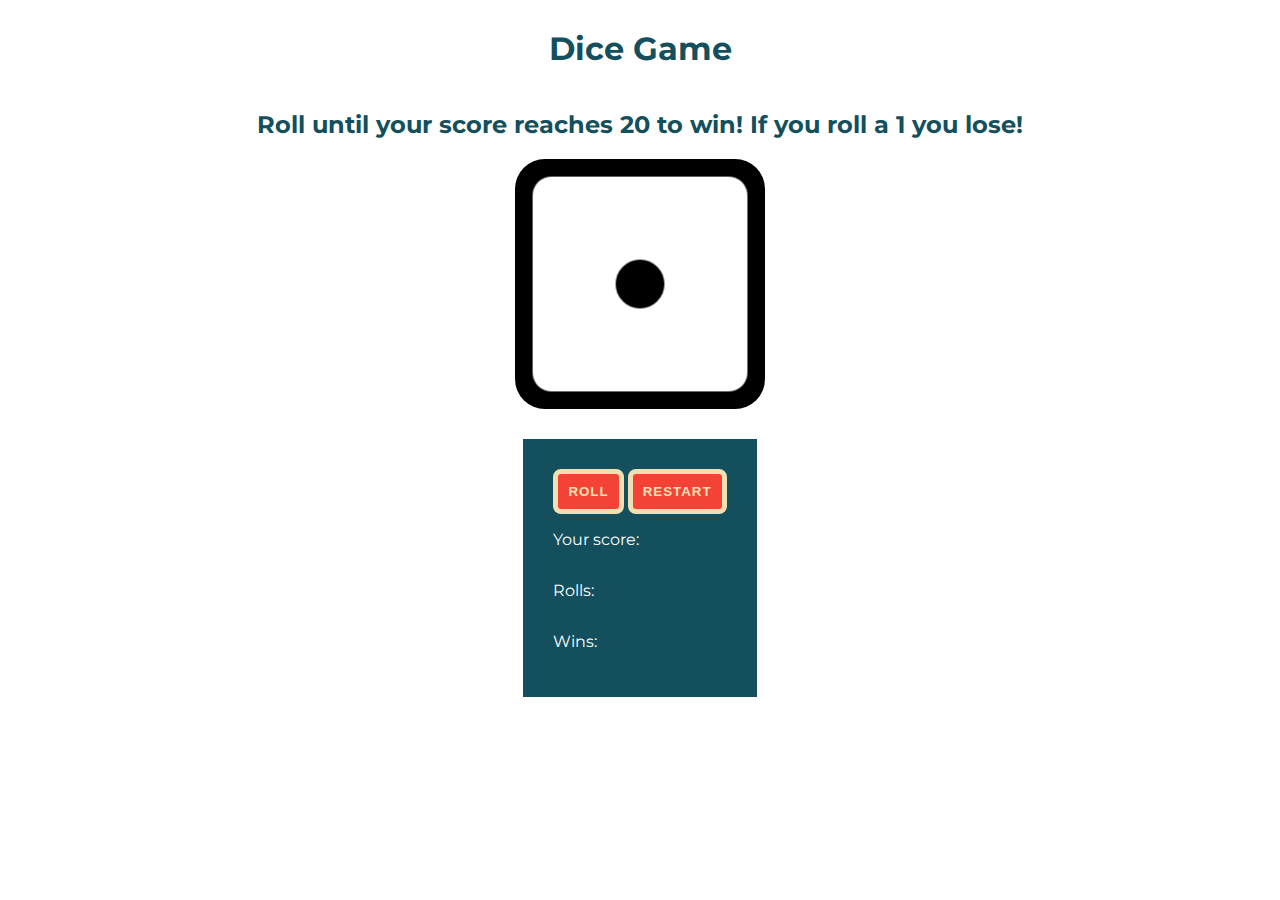
<file: diceGameChallenge/index.html>
<!DOCTYPE html>
<html lang="en">
  <head>
    <meta charset="UTF-8" />
    <meta name="viewport" content="width=device-width, initial-scale=1.0" />
    <title>Dice Game</title>
    <link rel="stylesheet" href="./style.css" />
    <link rel="preconnect" href="https://fonts.googleapis.com" />
    <link rel="preconnect" href="https://fonts.gstatic.com" crossorigin />
    <link
      href="https://fonts.googleapis.com/css2?family=Montserrat:ital,wght@0,100;0,200;0,300;0,400;0,500;0,600;0,700;0,800;0,900;1,100;1,200;1,300;1,400;1,500;1,600;1,700;1,800;1,900&family=Roboto+Slab:wght@100;200;300;400;500;700;800;900&display=swap"
      rel="stylesheet"
    />
  </head>
  <body>
    <h1>Dice Game</h1>
    <h2>Roll until your score reaches 20 to win! If you roll a 1 you lose!</h2>

    <img id="diceNumber" src="./assets/dice1.png" alt="Dice face image" />

    <main id="scoreCard">
      <div id="buttons">
        <button id="roll">ROLL</button>
        <button id="restart">RESTART</button>
      </div>
      <p>Your score: <span id="score"></span></p>
      <p>Rolls: <span id="countingRolls"></span></p>
      <p>Wins: <span id="win"></span></p>
    </main>

    <script src="./script.js"></script>
  </body>
</html>
</file>
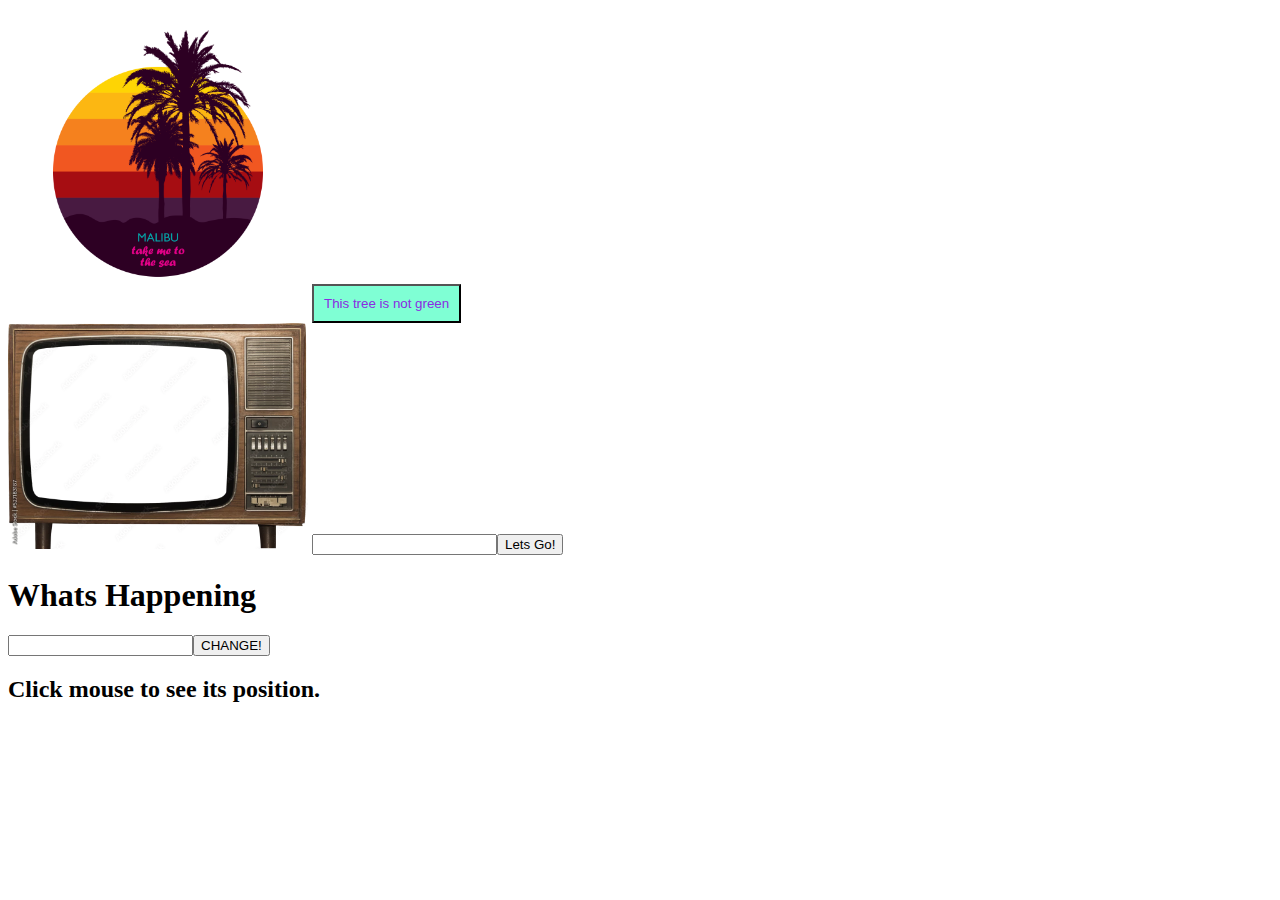
<file: JS-DOM-Intro/index.html>
<!DOCTYPE html>
<html lang="en">
  <head>
    <meta charset="UTF-8" />
    <meta name="viewport" content="width=device-width, initial-scale=1.0" />
    <title>JS DOM Activities</title>
    <link rel="stylesheet" href="./style.css" />
  </head>
  <body>
    <!-- ACTIVITY 1 -->

    <div id="activity1">
      <img
        id="activity1Image"
        src="./assets/malibu-sunset-retro-poster.png"
        alt="palm tree shadow over sunset illustration"
      />
      <button id="activity1Button">This tree is not green</button>
    </div>

    <!-- ACTIVITY 2 -->
    <div id="activity2">
      <img id="imageChange" src="./assets/tv.webp" alt="empty tv image" />

      <input id="inputImageBox" type="url" /><button id="changeImageButton">
        Lets Go!
      </button>
    </div>

    <!-- ACTIVITY 3 -->
    <div id="activity3">
      <h1 id="headingChange">Whats Happening</h1>
      <input id="newHeadingColor" type="text" /><button id="changeButton">
        CHANGE!
      </button>
    </div>

    <!-- ACTIVITY 4 -->
    <div id="activity4">
      <h2>Click mouse to see its position.</h2>
      <p id="displayCordinates"></p>
    </div>

    <script src="./script.js"></script>
  </body>
</html>
</file>
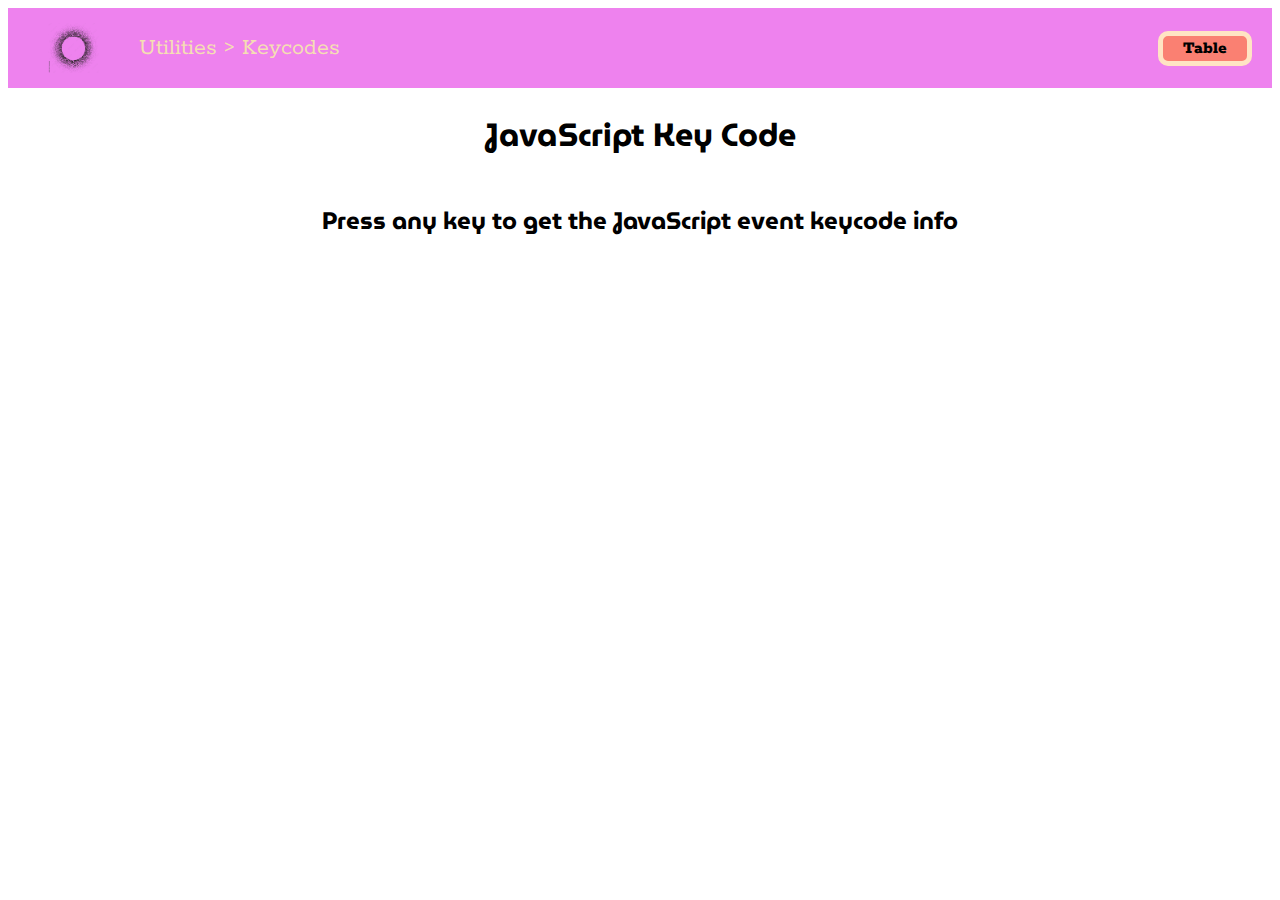
<file: keyCodeChallenge/index.html>
<!DOCTYPE html>
<html lang="en">
  <head>
    <meta charset="UTF-8" />
    <meta name="viewport" content="width=device-width, initial-scale=1.0" />
    <title>Key Code</title>
    <link rel="stylesheet" href="./style.css" />
    <link rel="preconnect" href="https://fonts.googleapis.com" />
    <link rel="preconnect" href="https://fonts.gstatic.com" crossorigin />
    <link
      href="https://fonts.googleapis.com/css2?family=MuseoModerno:ital,wght@0,100;0,200;0,300;0,400;0,500;0,600;0,700;0,800;0,900;1,100;1,200;1,300;1,400;1,500;1,600;1,700;1,800;1,900&family=Rokkitt:ital,wght@0,100;0,200;0,300;0,400;0,500;0,600;0,700;0,800;0,900;1,100;1,200;1,300;1,400;1,500;1,600;1,700;1,800;1,900&display=swap"
      rel="stylesheet"
    />
  </head>
  <body>
    <nav>
      <div id="navleft">
        <img src="./assets/logo.webp" alt="random logo image" />
        <p><a href="#">Utilities &gt;</a><a href="#"> Keycodes</a></p>
      </div>
      <button id="navButton">Table</button>
    </nav>

    <div id="centreMain">
      <h1 id="heading">JavaScript Key Code</h1>

      <h2 id="promptChange">
        Press any key to get the JavaScript event keycode info
      </h2>

      <div id="disappearingBoxes">
        <div>
          <p>event.key</p>
          <h2 id="eventKey"></h2>
        </div>
        <div>
          <p>event.Code</p>
          <h2 id="eventCode"></h2>
        </div>
        <div>
          <p>event.KeyCode</p>
          <h2 id="eventKeyCode"></h2>
        </div>
      </div>
    </div>

    <script src="./script.js"></script>
  </body>
</html>
</file>
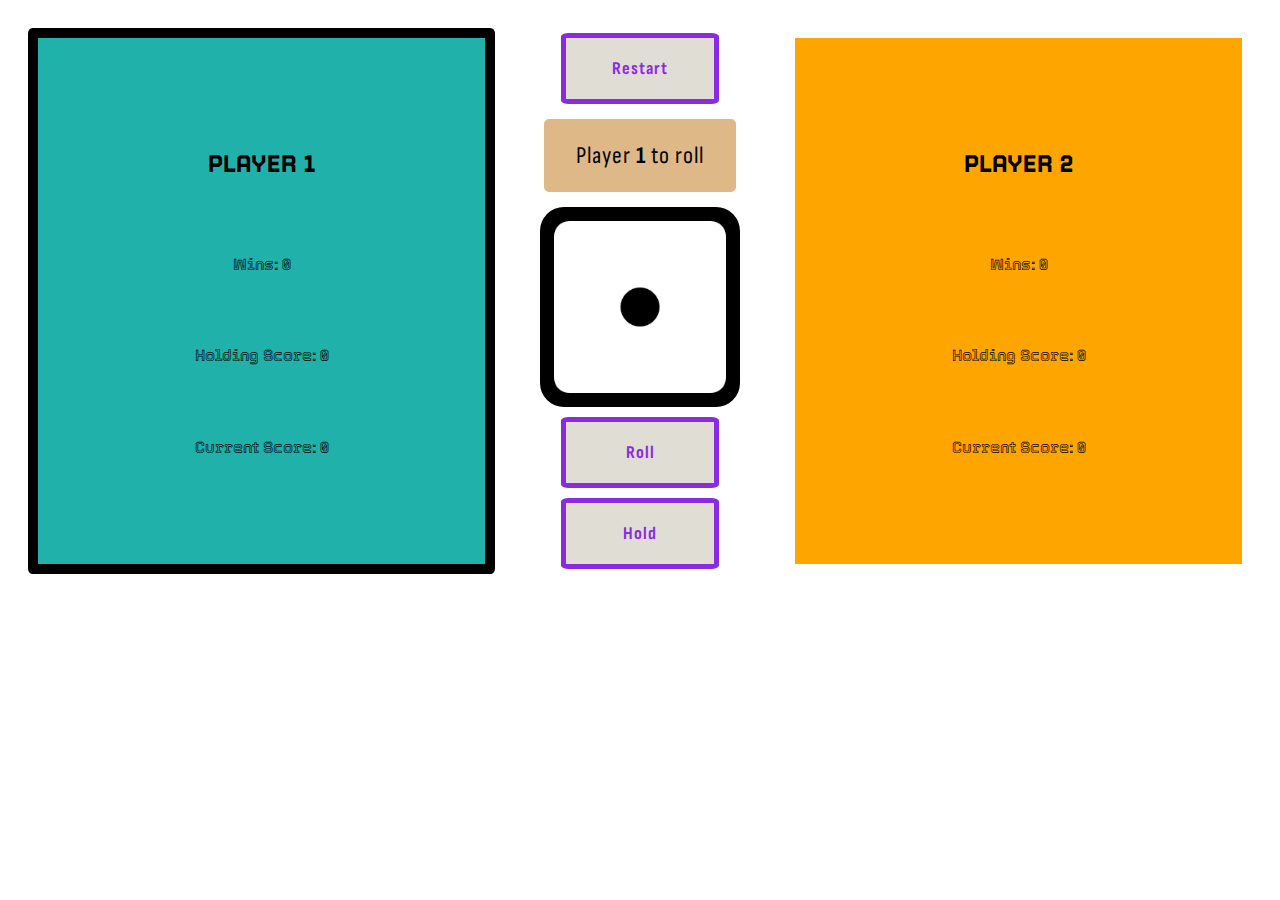
<file: diceGameChallenge/player2/index.html>
<!DOCTYPE html>
<html lang="en">
  <head>
    <meta charset="UTF-8" />
    <meta name="viewport" content="width=device-width, initial-scale=1.0" />
    <title>2 Player Dice Game</title>
    <link rel="stylesheet" href="./style.css" />
    <link rel="preconnect" href="https://fonts.googleapis.com" />
    <link rel="preconnect" href="https://fonts.gstatic.com" crossorigin />
    <link
      href="https://fonts.googleapis.com/css2?family=Tourney:ital,wght@0,900;1,600;1,900&display=swap"
      rel="stylesheet"
    />
    <link rel="preconnect" href="https://fonts.googleapis.com" />
    <link rel="preconnect" href="https://fonts.gstatic.com" crossorigin />
    <link
      href="https://fonts.googleapis.com/css2?family=Sofia+Sans+Condensed:ital,wght@0,100;0,200;0,300;0,400;0,500;0,600;0,700;0,800;0,900;0,1000;1,100;1,200;1,300;1,400;1,500;1,600;1,700;1,800;1,900;1,1000&display=swap"
      rel="stylesheet"
    />
  </head>
  <body>
    <aside class="playerCard" id="playerOne">
      <h2>PLAYER 1</h2>
      <p>Wins: <span class="wins">0</span></p>
      <p>Holding Score: <span class="holdNumber">0</span></p>
      <p>Current Score: <span class="currentScore">0</span></p>
    </aside>

    <main id="game">
      <button id="restart">Restart</button>
      <p>
        Player <strong><span id="whichPlayer"></span></strong> to roll
      </p>
      <img id="dice" src="../assets/dice1.png" alt="" />
      <div id="dimensions">
        <button class="kill" id="roll">Roll</button>
        <button class="kill" id="hold">Hold</button>
      </div>
    </main>

    <aside id="playerTwo">
      <h2>PLAYER 2</h2>
      <p>Wins: <span class="wins">0</span></p>
      <p>Holding Score: <span class="holdNumber">0</span></p>
      <p>Current Score: <span class="currentScore">0</span></p>
    </aside>

    <script src="./script.js"></script>
  </body>
</html>
</file>
<file: diceGameChallenge/style.css>
body {
  display: flex;
  flex-direction: column;
  align-items: center;
  font-family: "Montserrat", sans-serif;
}

h1,
h2 {
  color: #134f5c;
}

img {
  width: 250px;
  border-radius: 12%;
}

#scoreCard {
  padding: 30px;
  background-color: #134f5c;
  display: flex;
  flex-direction: column;
  align-items: center;
  margin: 30px 300px;
}

#scoreCard p {
  align-self: flex-start;
  color: white;
}

#buttons button {
  background-color: #f44336;
  border: solid #f2e0b3 5px;
  border-radius: 8px;
  padding: 10px;
  color: #f2e0b3;
  font-weight: 750;
  letter-spacing: 1px;
}

#buttons button:not(:disabled):hover {
  background-color: black !important;
}
</file>
<file: JS-DOM-Intro/style.css>
/* ACTIVITY 1 */

#activity1Button {
  background-color: aquamarine;
  color: blueviolet;
  padding: 10px;
}

#activity1Image {
  width: 300px;
}

#imageChange {
  width: 300px;
}
</file>
<file: keyCodeChallenge/style.css>
nav {
  display: flex;
  padding: 10px 20px;
  background-color: violet;
  justify-content: space-between;
  align-items: center;
  height: 60px;
}

#navleft {
  display: flex;
  justify-content: flex-start;
  align-items: center;
  font-family: "Rokkitt", serif;
  font-size: x-large;
}

nav img {
  height: 50px;
  margin: 20px 10px;
}

#navleft img,
#navleft p {
  margin: 0px 20px;
}
#navleft a {
  text-decoration: none;
  color: wheat;
}

#navButton {
  padding: 2px 20px;
  height: fit-content;
  border-color: wheat;
  font-family: "Rokkitt", serif;
  font-size: large;
  font-weight: 800;
  border: solid 5px bisque;
  border-radius: 10px;
  background-color: salmon;
}
#navButton:hover {
  background-color: brown;
}

#centreMain {
  display: flex;
  flex-direction: column;
  align-items: center;
  font-family: "MuseoModerno", cursive;
}

#disappearingBoxes {
  display: none;
  display: flex;
  justify-content: center;
}
#disappearingBoxes p {
  background-color: blueviolet;
  width: 200px;
  text-align: center;
  width: 60%;
  padding: 10px;
  font-family: "Rokkitt", serif;
  font-size: large;
  font-weight: 800;
}
#disappearingBoxes div {
  margin: 0px 50px;
  display: flex;
  flex-direction: column;
  align-items: center;
  background-color: bisque;
  width: 200px;
  padding: 20px;
}
</file>
<file: diceGameChallenge/player2/style.css>
body {
  display: flex;
  flex-direction: row;
  justify-content: center;
  font-family: "Tourney", cursive;
  font-weight: 400;
}
main {
  margin: 20px;
  display: flex;
  flex-direction: column;
  align-items: center;
}

#game p {
  width: 80%;
  background-color: burlywood;
  text-align: center;
  padding: 10px 0px;
  margin: 10px 0px;
  border: solid burlywood 12px;
  border-radius: 5px;
  font-family: "Sofia Sans Condensed", sans-serif;
  font-size: x-large;
  letter-spacing: 1px;
}

aside {
  display: flex;
  flex-direction: column;
  justify-content: space-evenly;
  align-items: center;
  padding: 50px 0px;
}

aside:not(.playerCard) {
  border: solid 10px white;
}

.playerCard {
  border: solid 10px black;
  border-radius: 1%;
}

#playerOne {
  background-color: lightseagreen;
  width: 50%;
  margin: 20px;
}
#playerTwo {
  background-color: orange;
  width: 50%;
  margin: 20px;
}
#game {
  display: flex;
  flex-direction: column;
  justify-content: center;
}

#dimensions {
  display: flex;
  flex-direction: column;
  align-items: center;
  width: 100%;
}

#dice {
  width: 200px;
  border-radius: 12%;
  margin: 5px;
}

button {
  border: solid 5px;
  border-radius: 5%;
  width: 75%;
  padding: 20px;
  margin: 5px;
  font-family: "Sofia Sans Condensed", sans-serif;
  font-size: large;
  font-weight: bold;
  letter-spacing: 1px;
}

.kill {
  background-color: #e0ddd5;
  color: blueviolet;
  border: solid blueviolet 5px;
}
#restart {
  background-color: #e0ddd5;
  color: blueviolet;
  border: solid blueviolet 5px;
}
#restart:hover {
  background-color: violet;
  color: #e0ddd5;
  border-color: #e0ddd5;
}
.kill:hover {
  background-color: violet;
  color: #e0ddd5;
  border-color: #e0ddd5;
}

h2 {
  font-family: "Tourney", cursive;
  font-weight: 900;
}
</file>
